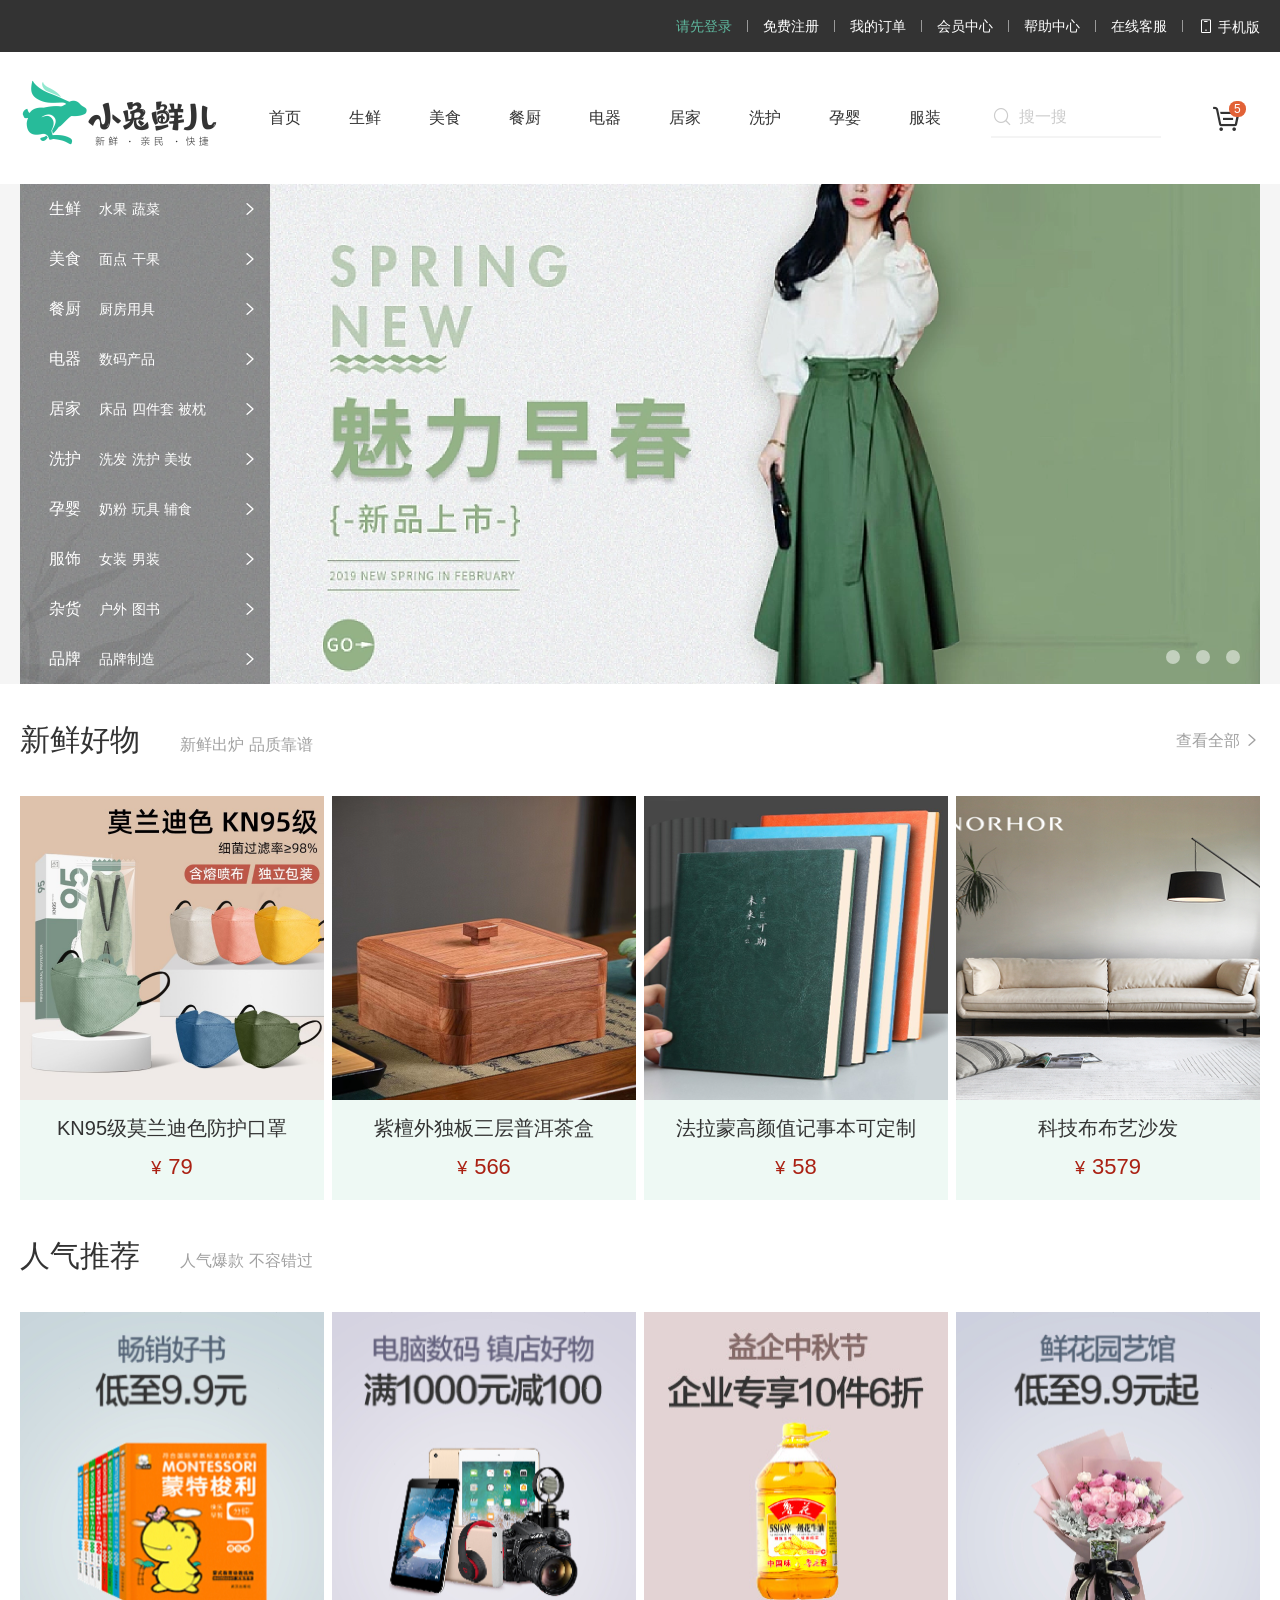
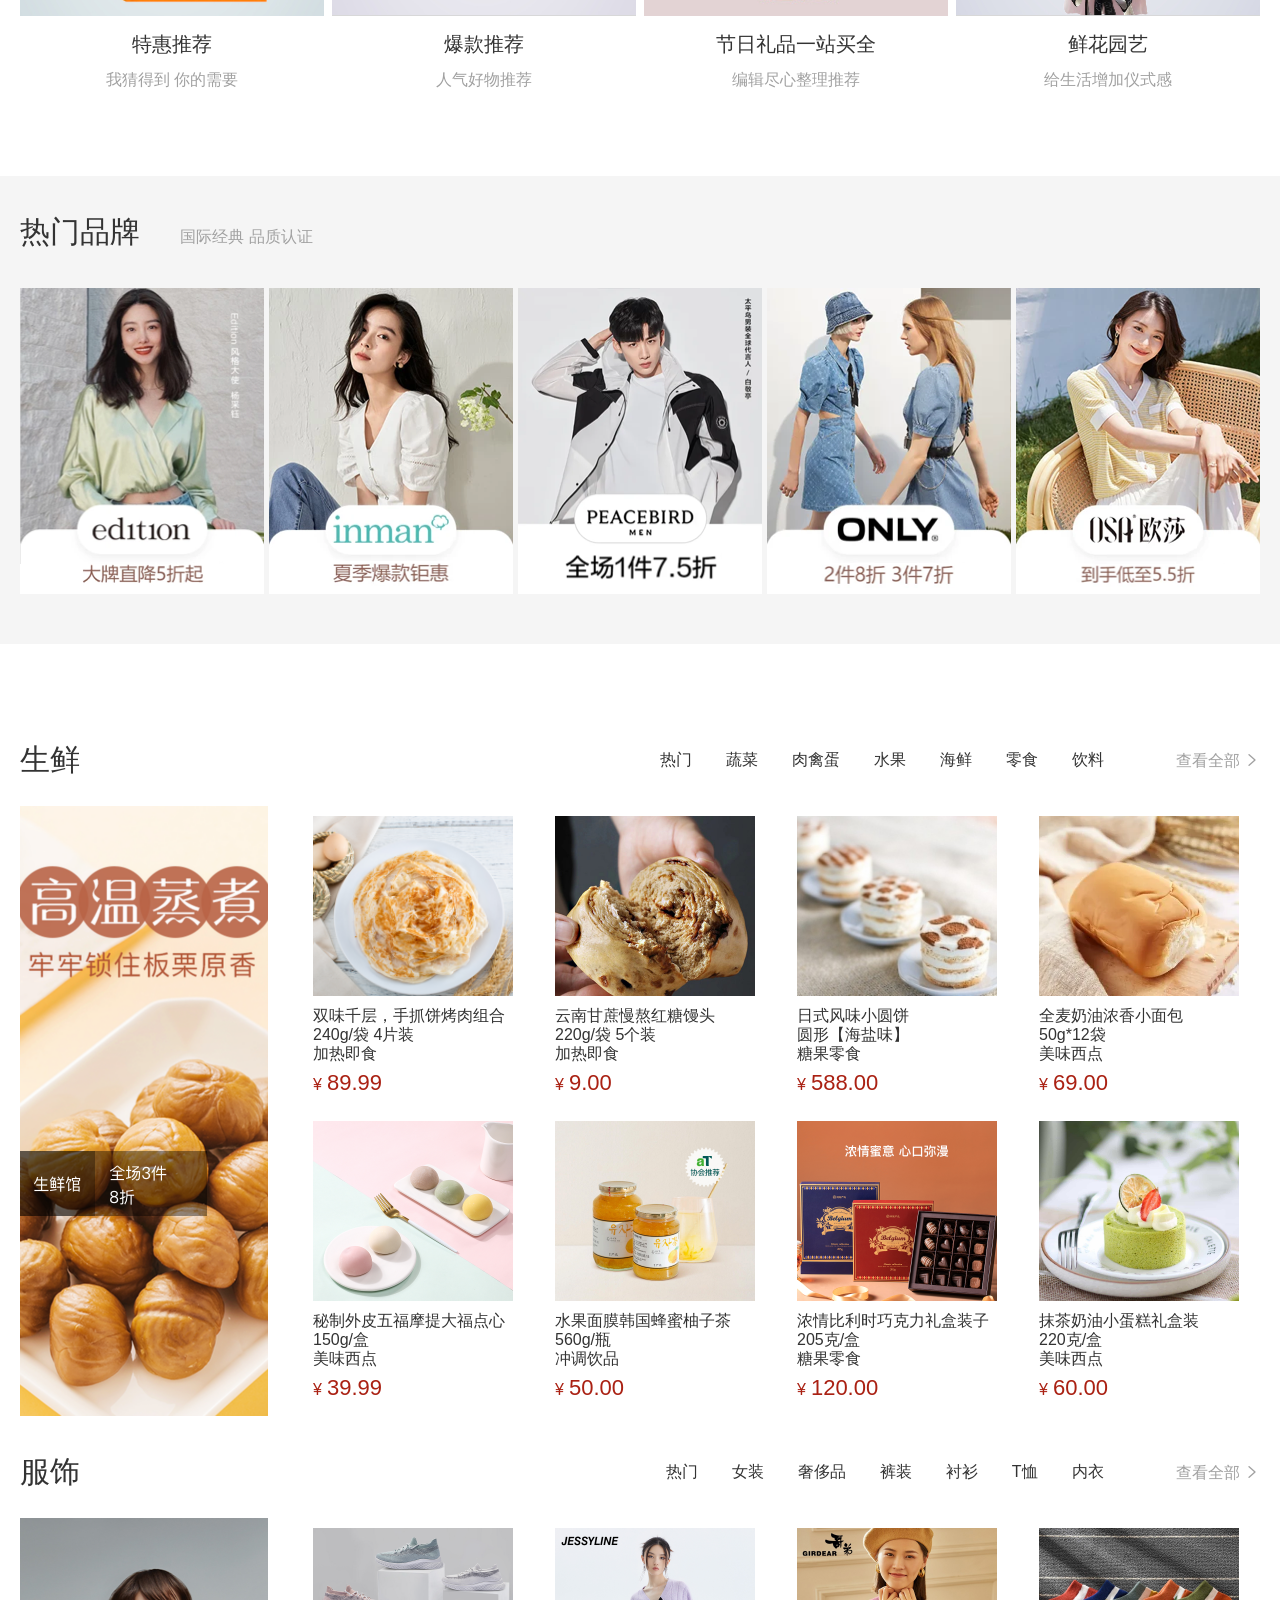
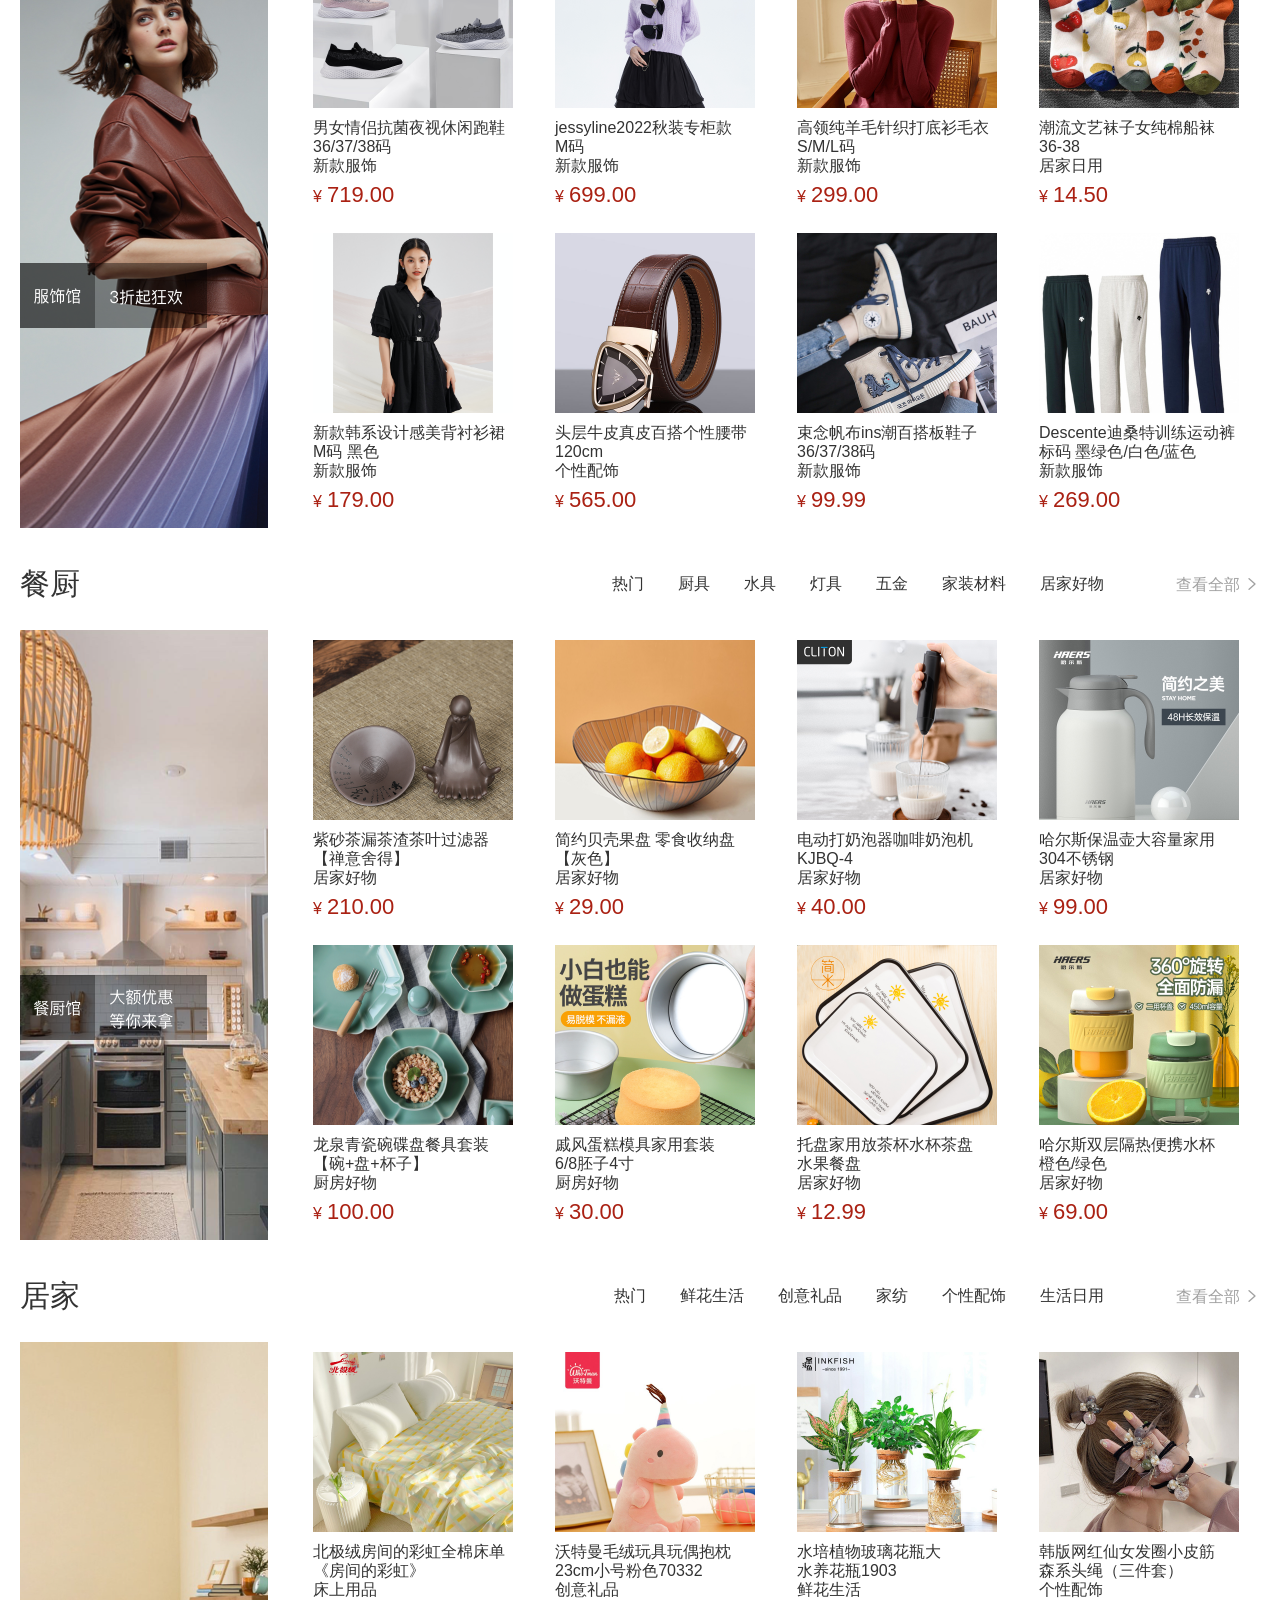
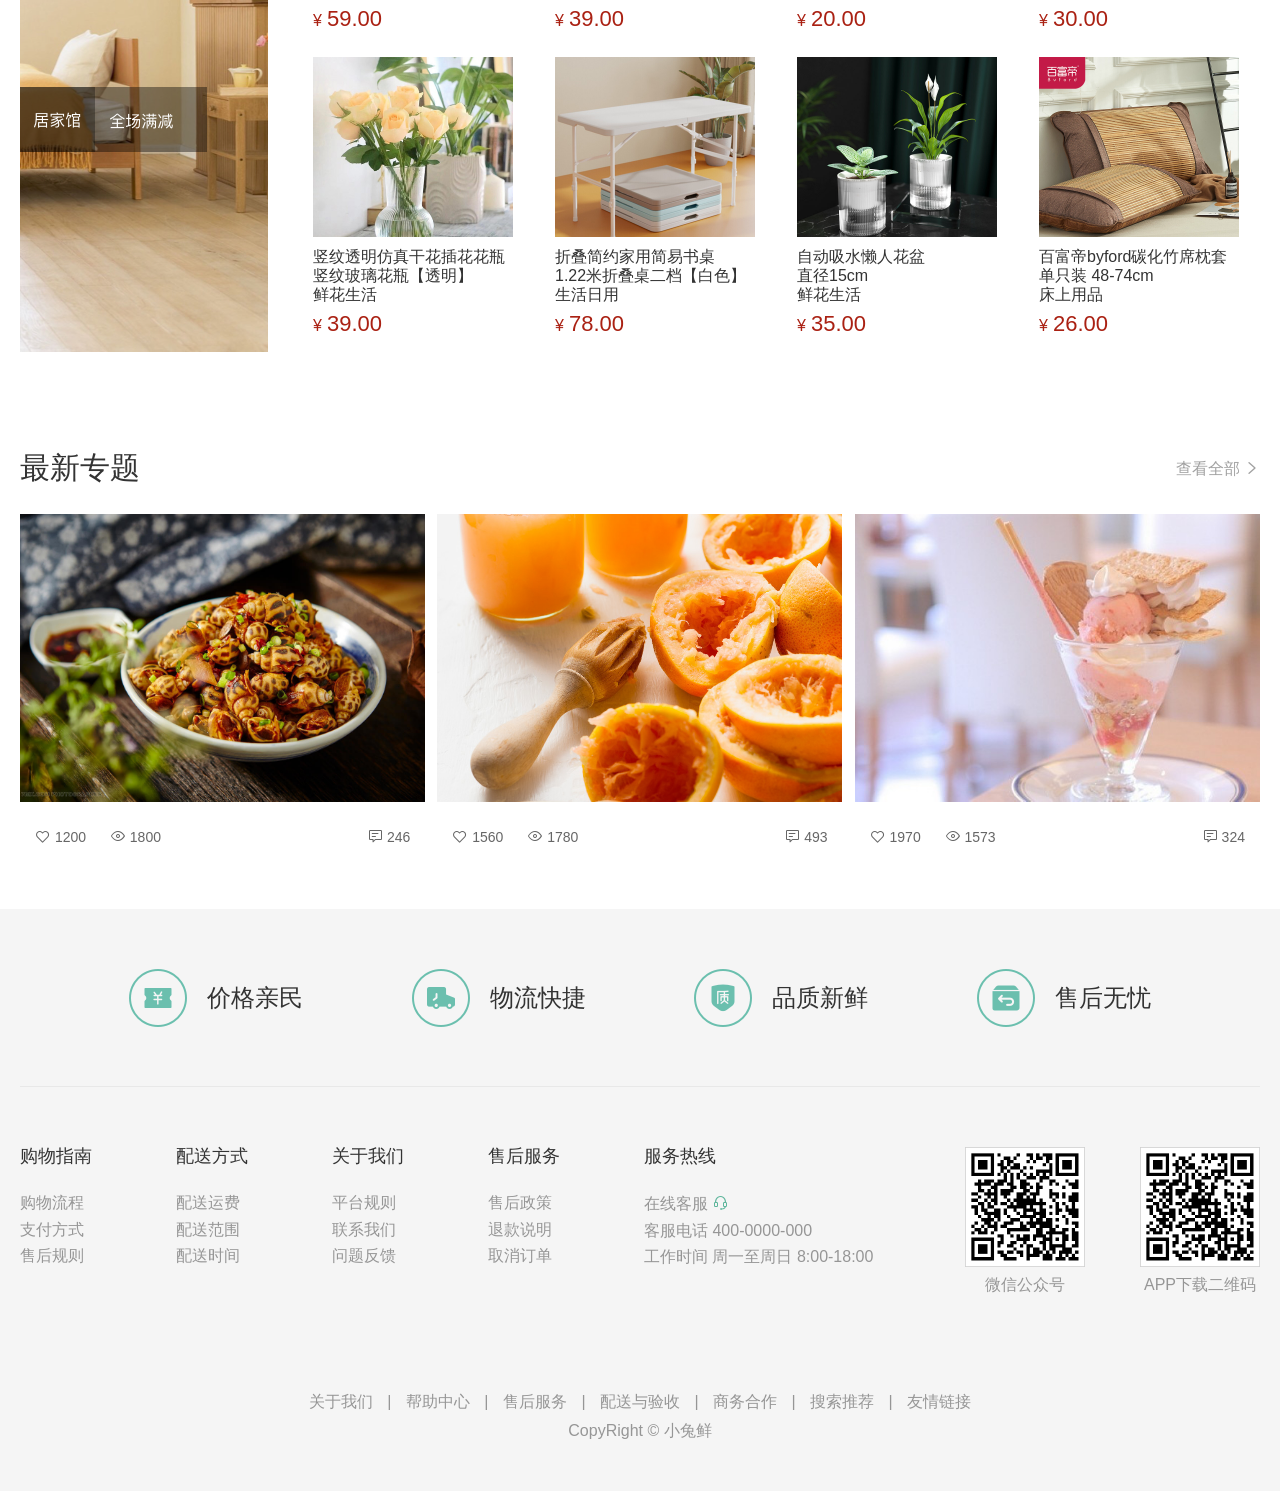
<file: index.html>
<!DOCTYPE html>
<html lang="en">

<head>
  <meta charset="UTF-8">
  <meta name="viewport" content="width=device-width, initial-scale=1.0">
  <title>小兔鲜首页</title>
  <link rel="icon" href="favicon.ico">
  <link rel="stylesheet" href="iconfont/iconfont.css">
  <link rel="stylesheet" href="css/base.css">
  <link rel="stylesheet" href="css/common1.css">
  <link rel="stylesheet" href="css/index1.css">
</head>

<body>
  <!-- 网页的头部 -->
  <!-- 导航栏 -->
  <div class="shortcut">
    <div class="w">
      <ul>
        <li><a href="">请先登录</a></li>
        <li class="line"></li>
        <li><a href="">免费注册</a></li>
        <li class="line"></li>
        <li><a href="">我的订单</a></li>
        <li class="line"></li>
        <li><a href="">会员中心</a></li>
        <li class="line"></li>
        <li><a href="">帮助中心</a></li>
        <li class="line"></li>
        <li><a href="">在线客服</a></li>
        <li class="line"></li>
        <li><a href=""> <i class="iconfont icon-mobile-phone"></i>手机版</a></li>
      </ul>
    </div>
  </div>
  <!-- 头部 -->
  <header class="header w">
    <div class="logo">
      <h1>
        <a href="index1.html" title="小兔鲜儿">小兔鲜儿</a>
      </h1>
    </div>
    <div class="nav">
      <ul>
        <li><a href="">首页</a></li>
        <li><a href="">生鲜</a></li>
        <li><a href="">美食</a></li>
        <li><a href="">餐厨</a></li>
        <li><a href="">电器</a></li>
        <li><a href="">居家</a></li>
        <li><a href="">洗护</a></li>
        <li><a href="">孕婴</a></li>
        <li><a href="">服装</a></li>
      </ul>
    </div>
    <div class="search">
      <i class="iconfont icon-search"></i>
      <input type="text" placeholder="搜一搜">
    </div>
    <div class="cart">
      <span>5</span>
      <i class="iconfont icon-cart-full"></i>
    </div>
  </header>
  <!-- 主体内容 -->
  <div class="entry">
    <div class="w">
      <div class="category">
        <ul>
          <li>
            <p><a href="">生鲜</a>
              <a href="">水果</a>
              <a href="">蔬菜</a>
            </p>
            <i class="iconfont icon-arrow-right-bold"></i>
          </li>
          <li>
            <p><a href="">美食</a>
              <a href="">面点</a>
              <a href="">干果</a>
            </p>
            <i class="iconfont icon-arrow-right-bold"></i>
          </li>
          <li>
            <p><a href="">餐厨</a>
              <a href="">厨房用具</a>
            </p>
            <i class="iconfont icon-arrow-right-bold"></i>
          </li>
          <li>
            <p><a href="">电器</a>
              <a href="">数码产品</a>
            </p>
            <i class="iconfont icon-arrow-right-bold"></i>
          </li>
          <li>
            <p><a href="">居家</a>
              <a href="">床品</a>
              <a href="">四件套</a>
              <a href="">被枕</a>
            </p>
            <i class="iconfont icon-arrow-right-bold"></i>
          </li>
          <li>
            <p><a href="">洗护</a>
              <a href="">洗发</a>
              <a href="">洗护</a>
              <a href="">美妆</a>
            </p>
            <i class="iconfont icon-arrow-right-bold"></i>
          </li>
          <li>
            <p><a href="">孕婴</a>
              <a href="">奶粉</a>
              <a href="">玩具</a>
              <a href="">辅食</a>
            </p>
            <i class="iconfont icon-arrow-right-bold"></i>
          </li>
          <li>
            <p><a href="">服饰</a>
              <a href="">女装</a>
              <a href="">男装</a>
            </p>
            <i class="iconfont icon-arrow-right-bold"></i>
          </li>
          <li>
            <p><a href="">杂货</a>
              <a href="">户外</a>
              <a href="">图书</a>
            </p>
            <i class="iconfont icon-arrow-right-bold"></i>
          </li>
          <li>
            <p><a href="">品牌</a>
              <a href="">品牌制造</a>
            </p>
            <i class="iconfont icon-arrow-right-bold"></i>
          </li>
        </ul>
      </div>
      <div class="banner">
        <ul>
          <li>
            <img src="uploads/banner1.png" alt="">
          </li>
        </ul>
        <ul class="circle">
          <li></li>
          <li></li>
          <li></li>
        </ul>
      </div>
    </div>
  </div>
  <!-- 新鲜好物 -->
  <div class="w">
    <div class="box-hd">
      <h2>新鲜好物
        <small>新鲜出炉 品质靠谱</small>
      </h2>
      <a href="">查看全部 <i class="iconfont icon-arrow-right-bold"></i></a>
    </div>
    <div class="box-bd">
      <ul>
        <li>
          <a href="">
            <img src="uploads/goods1.png" alt="">
            <h3>KN95级莫兰迪色防护口罩</h3>
            <p><small>¥</small>79</p>
          </a>
        </li>
        <li>
          <a href="">
            <img src="uploads/goods2.png" alt="">
            <h3>紫檀外独板三层普洱茶盒</h3>
            <p><small>¥</small>566</p>
          </a>
        </li>
        <li>
          <a href="">
            <img src="uploads/goods3.png" alt="">
            <h3>法拉蒙高颜值记事本可定制</h3>
            <p><small>¥</small>58</p>
          </a>
        </li>
        <li>
          <a href="">
            <img src="uploads/goods4.png" alt="">
            <h3>科技布布艺沙发</h3>
            <p><small>¥</small>3579</p>
          </a>
        </li>
      </ul>
    </div>
    <!-- 人气推荐 -->
    <div class="box-hd">
      <h2>人气推荐
        <small>人气爆款 不容错过</small>
      </h2>
    </div>
    <div class="box-bd1">
      <ul>
        <li>
          <a href="">
            <img src="uploads/recommend1.png" alt="">
            <h3>特惠推荐</h3>
            <p>我猜得到 你的需要</p>
          </a>
        </li>
        <li>
          <a href="">
            <img src="uploads/recommend2.png" alt="">
            <h3>爆款推荐</h3>
            <p>人气好物推荐</p>
          </a>
        </li>
        <li>
          <a href="">
            <img src="uploads/recommend3.png" alt="">
            <h3>节日礼品一站买全</h3>
            <p>编辑尽心整理推荐</p>
          </a>
        </li>
        <li>
          <a href="">
            <img src="uploads/recommend4.png" alt="">
            <h3>鲜花园艺</h3>
            <p>给生活增加仪式感</p>
          </a>
        </li>
      </ul>
    </div>
  </div>
  <!-- 热门品牌 -->
  <div class="box-remeng">
    <div class="w">
      <div class="box-hd">
        <h2>热门品牌
          <small>国际经典 品质认证</small>
        </h2>
      </div>
      <div class="box-bd2">
        <ul>
          <li>
            <a href="">
              <img src="uploads/hot1.png" alt="">
            </a>
          </li>
          <li>
            <a href="">
              <img src="uploads/hot2.png" alt="">
            </a>
          </li>
          <li>
            <a href="">
              <img src="uploads/hot3.png" alt="">
            </a>
          </li>
          <li>
            <a href="">
              <img src="uploads/hot4.png" alt="">
            </a>
          </li>
          <li>
            <a href="">
              <img src="uploads/hot5.png" alt="">
            </a>
          </li>
        </ul>
      </div>
    </div>
  </div>
  <!-- 生鲜 -->
  <div class="w">
    <div class="head">
      <h2>生鲜</h2>
      <div class="head-right">
        <ul>
          <li><a href="">热门</a></li>
          <li><a href="">蔬菜</a></li>
          <li><a href="">肉禽蛋</a></li>
          <li><a href="">水果</a></li>
          <li><a href="">海鲜</a></li>
          <li><a href="">零食</a></li>
          <li><a href="">饮料</a></li>
        </ul>
        <a href="">查看全部 <i class="iconfont icon-arrow-right-bold"></i></a>
      </div>
    </div>
    <div class="body">
      <a href="" class="body-r"><img src="uploads/fresh_left.png" alt=""></a>
      <ul class="body-l">
        <Li>
          <a href="">
            <img src="uploads/fresh1.png" alt="">
            <h3>双味千层，手抓饼烤肉组合</h3>
            <p>240g/袋 4片装</p>
            <p>加热即食</p>
            <p class="price"><small>¥</small>89.99</p>
          </a>
        </Li>
        <Li>
          <a href="">
            <img src="uploads/fresh2.png" alt="">
            <h3>云南甘蔗慢熬红糖馒头 </h3>
            <p>220g/袋 5个装</p>
            <p>加热即食</p>
            <p class="price"><small>¥</small>9.00</p>
          </a>
        </Li>
        <Li>
          <a href="">
            <img src="uploads/fresh3.png" alt="">
            <h3>日式风味小圆饼</h3>
            <p>圆形【海盐味】</p>
            <p>糖果零食</p>
            <p class="price"><small>¥</small>588.00</p>
          </a>
        </Li>
        <Li>
          <a href="">
            <img src="uploads/fresh4.png" alt="">
            <h3>全麦奶油浓香小面包</h3>
            <p>50g*12袋</p>
            <p>美味西点</p>
            <p class="price"><small>¥</small>69.00</p>
          </a>
        </Li>
        <Li>
          <a href="">
            <img src="uploads/fresh5.png" alt="">
            <h3>秘制外皮五福摩提大福点心</h3>
            <p>150g/盒</p>
            <p>美味西点</p>
            <p class="price"><small>¥</small>39.99</p>
          </a>
        </Li>
        <Li>
          <a href="">
            <img src="uploads/fresh6.png" alt="">
            <h3>水果面膜韩国蜂蜜柚子茶</h3>
            <p>560g/瓶</p>
            <p>冲调饮品</p>
            <p class="price"><small>¥</small>50.00</p>
          </a>
        </Li>
        <Li>
          <a href="">
            <img src="uploads/fresh7.png" alt="">
            <h3>浓情比利时巧克力礼盒装子</h3>
            <p>205克/盒</p>
            <p>糖果零食</p>
            <p class="price"><small>¥</small>120.00</p>
          </a>
        </Li>
        <Li>
          <a href="">
            <img src="uploads/fresh8.png" alt="">
            <h3>抹茶奶油小蛋糕礼盒装</h3>
            <p>220克/盒</p>
            <p>美味西点</p>
            <p class="price"><small>¥</small>60.00</p>
          </a>
        </Li>
      </ul>
    </div>
  </div>
  <!-- 服饰 -->
  <div class="w">
    <div class="head">
      <h2>服饰</h2>
      <div class="head-right">
        <ul>
          <li><a href="">热门</a></li>
          <li><a href="">女装</a></li>
          <li><a href="">奢侈品</a></li>
          <li><a href="">裤装</a></li>
          <li><a href="">衬衫</a></li>
          <li><a href="">T恤</a></li>
          <li><a href="">内衣</a></li>
        </ul>
        <a href="">查看全部 <i class="iconfont icon-arrow-right-bold"></i></a>
      </div>
    </div>
    <div class="body">
      <a href="" class="body-r"><img src="uploads/colthes_left.png" alt=""></a>
      <ul class="body-l">
        <Li>
          <a href="">
            <img src="uploads/clothes1.png" alt="">
            <h3>男女情侣抗菌夜视休闲跑鞋</h3>
            <p>36/37/38码</p>
            <p>新款服饰</p>
            <p class="price"><small>¥</small>719.00</p>
          </a>
        </Li>
        <Li>
          <a href="">
            <img src="uploads/clothes2.png" alt="">
            <h3>jessyline2022秋装专柜款 </h3>
            <p>M码</p>
            <p>新款服饰</p>
            <p class="price"><small>¥</small>699.00</p>
          </a>
        </Li>
        <Li>
          <a href="">
            <img src="uploads/clothes3.png" alt="">
            <h3>高领纯羊毛针织打底衫毛衣</h3>
            <p>S/M/L码</p>
            <p>新款服饰</p>
            <p class="price"><small>¥</small>299.00</p>
          </a>
        </Li>
        <Li>
          <a href="">
            <img src="uploads/clothes4.png" alt="">
            <h3>潮流文艺袜子女纯棉船袜</h3>
            <p>36-38</p>
            <p>居家日用</p>
            <p class="price"><small>¥</small>14.50</p>
          </a>
        </Li>
        <Li>
          <a href="">
            <img src="uploads/clothes5.png" alt="">
            <h3>新款韩系设计感美背衬衫裙</h3>
            <p>M码 黑色</p>
            <p>新款服饰</p>
            <p class="price"><small>¥</small>179.00</p>
          </a>
        </Li>
        <Li>
          <a href="">
            <img src="uploads/clothes6.png" alt="">
            <h3>头层牛皮真皮百搭个性腰带</h3>
            <p>120cm</p>
            <p>个性配饰</p>
            <p class="price"><small>¥</small>565.00</p>
          </a>
        </Li>
        <Li>
          <a href="">
            <img src="uploads/clothes7.png" alt="">
            <h3>束念帆布ins潮百搭板鞋子</h3>
            <p>36/37/38码</p>
            <p>新款服饰</p>
            <p class="price"><small>¥</small>99.99</p>
          </a>
        </Li>
        <Li>
          <a href="">
            <img src="uploads/clothes8.png" alt="">
            <h3>Descente迪桑特训练运动裤</h3>
            <p>标码 墨绿色/白色/蓝色</p>
            <p>新款服饰</p>
            <p class="price"><small>¥</small>269.00</p>
          </a>
        </Li>
      </ul>
    </div>
  </div>
  <!-- 餐厨 -->
  <div class="w">
    <div class="head">
      <h2>餐厨</h2>
      <div class="head-right">
        <ul>
          <li><a href="">热门</a></li>
          <li><a href="">厨具</a></li>
          <li><a href="">水具</a></li>
          <li><a href="">灯具</a></li>
          <li><a href="">五金</a></li>
          <li><a href="">家装材料</a></li>
          <li><a href="">居家好物</a></li>
        </ul>
        <a href="">查看全部 <i class="iconfont icon-arrow-right-bold"></i></a>
      </div>
    </div>
    <div class="body">
      <a href="" class="body-r"><img src="uploads/kitchen_left.png" alt=""></a>
      <ul class="body-l">
        <Li>
          <a href="">
            <img src="uploads/kitchen1.png" alt="">
            <h3>紫砂茶漏茶渣茶叶过滤器</h3>
            <p>【禅意舍得】</p>
            <p>居家好物</p>
            <p class="price"><small>¥</small>210.00</p>
          </a>
        </Li>
        <Li>
          <a href="">
            <img src="uploads/kitchen2.png" alt="">
            <h3>简约贝壳果盘 零食收纳盘 </h3>
            <p>【灰色】</p>
            <p>居家好物</p>
            <p class="price"><small>¥</small>29.00</p>
          </a>
        </Li>
        <Li>
          <a href="">
            <img src="uploads/kitchen3.png" alt="">
            <h3>电动打奶泡器咖啡奶泡机</h3>
            <p>KJBQ-4</p>
            <p>居家好物</p>
            <p class="price"><small>¥</small>40.00</p>
          </a>
        </Li>
        <Li>
          <a href="">
            <img src="uploads/kitchen4.png" alt="">
            <h3>哈尔斯保温壶大容量家用</h3>
            <p>304不锈钢</p>
            <p>居家好物</p>
            <p class="price"><small>¥</small>99.00</p>
          </a>
        </Li>
        <Li>
          <a href="">
            <img src="uploads/kitchen5.png" alt="">
            <h3>龙泉青瓷碗碟盘餐具套装</h3>
            <p>【碗+盘+杯子】</p>
            <p>厨房好物</p>
            <p class="price"><small>¥</small>100.00</p>
          </a>
        </Li>
        <Li>
          <a href="">
            <img src="uploads/kitchen6.png" alt="">
            <h3>戚风蛋糕模具家用套装</h3>
            <p>6/8胚子4寸</p>
            <p>厨房好物</p>
            <p class="price"><small>¥</small>30.00</p>
          </a>
        </Li>
        <Li>
          <a href="">
            <img src="uploads/kitchen7.png" alt="">
            <h3>托盘家用放茶杯水杯茶盘</h3>
            <p>水果餐盘</p>
            <p>居家好物</p>
            <p class="price"><small>¥</small>12.99</p>
          </a>
        </Li>
        <Li>
          <a href="">
            <img src="uploads/kitchen8.png" alt="">
            <h3>哈尔斯双层隔热便携水杯</h3>
            <p>橙色/绿色</p>
            <p>居家好物</p>
            <p class="price"><small>¥</small>69.00</p>
          </a>
        </Li>
      </ul>
    </div>
  </div>
  <!-- 居家 -->
  <div class="w">
    <div class="head">
      <h2>居家</h2>
      <div class="head-right">
        <ul>
          <li><a href="">热门</a></li>
          <li><a href="">鲜花生活</a></li>
          <li><a href="">创意礼品</a></li>
          <li><a href="">家纺</a></li>
          <li><a href="">个性配饰</a></li>
          <li><a href="">生活日用</a></li>

        </ul>
        <a href="">查看全部 <i class="iconfont icon-arrow-right-bold"></i></a>
      </div>
    </div>
    <div class="body">
      <a href="" class="body-r"><img src="uploads/home_left.png" alt=""></a>
      <ul class="body-l">
        <Li>
          <a href="">
            <img src="uploads/home1.png" alt="">
            <h3>北极绒房间的彩虹全棉床单</h3>
            <p>《房间的彩虹》</p>
            <p>床上用品</p>
            <p class="price"><small>¥</small>59.00</p>
          </a>
        </Li>
        <Li>
          <a href="">
            <img src="uploads/home2.png" alt="">
            <h3>沃特曼毛绒玩具玩偶抱枕</h3>
            <p>23cm小号粉色70332</p>
            <p>创意礼品</p>
            <p class="price"><small>¥</small>39.00</p>
          </a>
        </Li>
        <Li>
          <a href="">
            <img src="uploads/home3.png" alt="">
            <h3>水培植物玻璃花瓶大</h3>
            <p>水养花瓶1903</p>
            <p>鲜花生活</p>
            <p class="price"><small>¥</small>20.00</p>
          </a>
        </Li>
        <Li>
          <a href="">
            <img src="uploads/home4.png" alt="">
            <h3>韩版网红仙女发圈小皮筋</h3>
            <p>森系头绳（三件套）</p>
            <p>个性配饰</p>
            <p class="price"><small>¥</small>30.00</p>
          </a>
        </Li>
        <Li>
          <a href="">
            <img src="uploads/home5.png" alt="">
            <h3>竖纹透明仿真干花插花花瓶</h3>
            <p>竖纹玻璃花瓶【透明】</p>
            <p>鲜花生活</p>
            <p class="price"><small>¥</small>39.00</p>
          </a>
        </Li>
        <Li>
          <a href="">
            <img src="uploads/home6.png" alt="">
            <h3>折叠简约家用简易书桌 </h3>
            <p>1.22米折叠桌二档【白色】</p>
            <p>生活日用</p>
            <p class="price"><small>¥</small>78.00</p>
          </a>
        </Li>
        <Li>
          <a href="">
            <img src="uploads/home7.png" alt="">
            <h3>自动吸水懒人花盆 </h3>
            <p>直径15cm</p>
            <p>鲜花生活</p>
            <p class="price"><small>¥</small>35.00</p>
          </a>
        </Li>
        <Li>
          <a href="">
            <img src="uploads/home8.png" alt="">
            <h3>百富帝byford碳化竹席枕套</h3>
            <p>单只装 48-74cm</p>
            <p>床上用品</p>
            <p class="price"><small>¥</small>26.00</p>
          </a>
        </Li>
      </ul>
    </div>
  </div>
  <!-- 最新专题 -->
  <div class="w latest">
    <div class="head">
      <h2>最新专题</h2>
      <div class="head-right">
        <a href="">查看全部 <i class="iconfont icon-arrow-right-bold"></i></a>
      </div>
    </div>
    <div class="new">
      <ul>
        <li>
          <div class="img">
            <img src="uploads/topic1.png" alt="">
          </div>
          <div class="con">
            <p>
              <span class="like">
                <i class="iconfont icon-fabulous"></i> 1200</span>
              <span>
                <i class="iconfont icon-browse"></i> 1800</span>
              </span>
            </p>
            <p>
              <i class="iconfont icon-comment"></i> 246
            </p>
          </div>
        </li>
        <li>
          <div class="img">
            <img src="uploads/topic2.png" alt="">
          </div>
          <div class="con">
            <p>
              <span class="like">
                <i class="iconfont icon-fabulous"></i> 1560</span>
              <span>
                <i class="iconfont icon-browse"></i> 1780</span>
              </span>
            </p>
            <p>
              <i class="iconfont icon-comment"></i> 493
            </p>
          </div>
        </li>
        <li>
          <div class="img">
            <img src="uploads/topic3.png" alt="">
          </div>
          <div class="con">
            <p>
              <span class="like">
                <i class="iconfont icon-fabulous"></i> 1970</span>
              <span>
                <i class="iconfont icon-browse"></i> 1573</span>
              </span>
            </p>
            <p>
              <i class="iconfont icon-comment"></i> 324
            </p>
          </div>
        </li>
      </ul>
    </div>
  </div>





  <!-- 网页的底部 -->
  <footer class="footer">
    <div class="w">
      <div class="slogan">
        <ul>
          <li>
            <h5></h5>
            <p>价格亲民</p>
          </li>
          <li>
            <h5 class="two"></h5>
            <p>物流快捷</p>
          </li>
          <li>
            <h5 class="three"></h5>
            <p>品质新鲜</p>
          </li>
          <li>
            <h5 class="four"></h5>
            <p>售后无忧</p>
          </li>
        </ul>
      </div>
      <div class="service">
        <div class="service-left">
          <dl>
            <dt>购物指南</dt>
            <dd><a href="">购物流程</a></dd>
            <dd><a href="">支付方式</a></dd>
            <dd><a href="">售后规则</a></dd>
          </dl>
          <dl>
            <dt>配送方式</dt>
            <dd><a href="">配送运费</a></dd>
            <dd><a href="">配送范围</a></dd>
            <dd><a href="">配送时间</a></dd>
          </dl>
          <dl>
            <dt>关于我们</dt>
            <dd><a href="">平台规则</a></dd>
            <dd><a href="">联系我们</a></dd>
            <dd><a href="">问题反馈</a></dd>
          </dl>
          <dl>
            <dt>售后服务</dt>
            <dd><a href="">售后政策</a></dd>
            <dd><a href="">退款说明</a></dd>
            <dd><a href="">取消订单</a></dd>
          </dl>
          <dl>
            <dt>服务热线</dt>
            <dd><a href="">在线客服 <i class="iconfont icon-customer-service"></i></a></dd>
            <dd><a href="">客服电话 400-0000-000</a></dd>
            <dd><a href="">工作时间 周一至周日 8:00-18:00</a></dd>
          </dl>
        </div>
        <div class="service-right">
          <ul>
            <li>
              <img src="images/wechat.png" alt="">
              <p>微信公众号</p>
            </li>
            <li>
              <img src="images/app.png" alt="">
              <p>APP下载二维码</p>
            </li>
          </ul>
        </div>
      </div>
      <div class="copyright">
        <p>
          <a href="">关于我们</a> |
          <a href="">帮助中心</a> |
          <a href="">售后服务</a> |
          <a href="">配送与验收</a> |
          <a href="">商务合作</a> |
          <a href="">搜索推荐</a> |
          <a href="">友情链接</a>
        </p>
        <p>CopyRight © 小兔鲜</p>
      </div>
    </div>
  </footer>
</body>

</html>
</file>
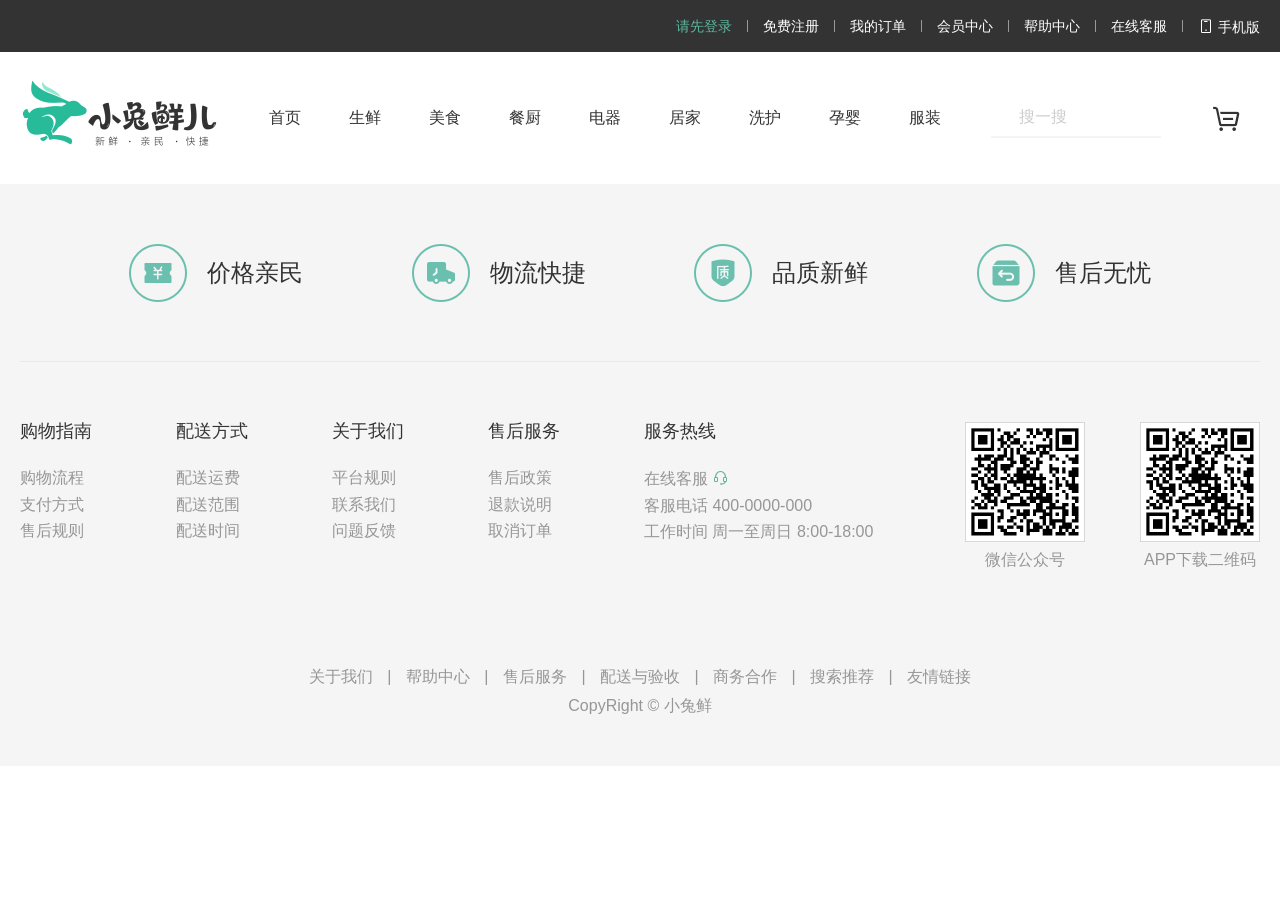
<file: list.html>
<!DOCTYPE html>
<html lang="en">

<head>
  <meta charset="UTF-8">
  <meta name="viewport" content="width=device-width, initial-scale=1.0">
  <title>小兔鲜列表页</title>
  <link rel="icon" href="favicon.ico">
  <link rel="stylesheet" href="iconfont/iconfont.css">
  <link rel="stylesheet" href="css/base.css">
  <link rel="stylesheet" href="css/common1.css">
  <link rel="stylesheet" href="css/index1.css">
</head>

<body>
  <!-- 网页的头部 -->
  <!-- 导航栏 -->
  <div class="shortcut">
    <div class="w">
      <ul>
        <li><a href="">请先登录</a></li>
        <li class="line"></li>
        <li><a href="">免费注册</a></li>
        <li class="line"></li>
        <li><a href="">我的订单</a></li>
        <li class="line"></li>
        <li><a href="">会员中心</a></li>
        <li class="line"></li>
        <li><a href="">帮助中心</a></li>
        <li class="line"></li>
        <li><a href="">在线客服</a></li>
        <li class="line"></li>
        <li><a href=""> <i class="iconfont icon-mobile-phone"></i>手机版</a></li>
      </ul>
    </div>
  </div>
  <!-- 头部 -->
  <header class="header w">
    <div class="logo">
      <h1>
        <a href="index1.html" title="小兔鲜儿">小兔鲜儿</a>
      </h1>
    </div>
    <div class="nav">
      <ul>
        <li><a href="">首页</a></li>
        <li><a href="">生鲜</a></li>
        <li><a href="">美食</a></li>
        <li><a href="">餐厨</a></li>
        <li><a href="">电器</a></li>
        <li><a href="">居家</a></li>
        <li><a href="">洗护</a></li>
        <li><a href="">孕婴</a></li>
        <li><a href="">服装</a></li>
      </ul>
    </div>
    <div class="search">
      <input type="text" placeholder="搜一搜">
    </div>
    <div class="cart">
      <i class="iconfont icon-cart-full"></i>
    </div>
  </header>
  <!-- 主体内容 -->







  <!-- 网页的底部 -->
  <footer class="footer">
    <div class="w">
      <div class="slogan">
        <ul>
          <li>
            <h5></h5>
            <p>价格亲民</p>
          </li>
          <li>
            <h5 class="two"></h5>
            <p>物流快捷</p>
          </li>
          <li>
            <h5 class="three"></h5>
            <p>品质新鲜</p>
          </li>
          <li>
            <h5 class="four"></h5>
            <p>售后无忧</p>
          </li>
        </ul>
      </div>
      <div class="service">
        <div class="service-left">
          <dl>
            <dt>购物指南</dt>
            <dd><a href="">购物流程</a></dd>
            <dd><a href="">支付方式</a></dd>
            <dd><a href="">售后规则</a></dd>
          </dl>
          <dl>
            <dt>配送方式</dt>
            <dd><a href="">配送运费</a></dd>
            <dd><a href="">配送范围</a></dd>
            <dd><a href="">配送时间</a></dd>
          </dl>
          <dl>
            <dt>关于我们</dt>
            <dd><a href="">平台规则</a></dd>
            <dd><a href="">联系我们</a></dd>
            <dd><a href="">问题反馈</a></dd>
          </dl>
          <dl>
            <dt>售后服务</dt>
            <dd><a href="">售后政策</a></dd>
            <dd><a href="">退款说明</a></dd>
            <dd><a href="">取消订单</a></dd>
          </dl>
          <dl>
            <dt>服务热线</dt>
            <dd><a href="">在线客服 <i class="iconfont icon-customer-service"></i></a></dd>
            <dd><a href="">客服电话 400-0000-000</a></dd>
            <dd><a href="">工作时间 周一至周日 8:00-18:00</a></dd>
          </dl>
        </div>
        <div class="service-right">
          <ul>
            <li>
              <img src="images/wechat.png" alt="">
              <p>微信公众号</p>
            </li>
            <li>
              <img src="images/app.png" alt="">
              <p>APP下载二维码</p>
            </li>
          </ul>
        </div>
      </div>
      <div class="copyright">
        <p>
          <a href="">关于我们</a> |
          <a href="">帮助中心</a> |
          <a href="">售后服务</a> |
          <a href="">配送与验收</a> |
          <a href="">商务合作</a> |
          <a href="">搜索推荐</a> |
          <a href="">友情链接</a>
        </p>
        <p>CopyRight © 小兔鲜</p>
      </div>
    </div>
  </footer>
</body>

</html>
</file>
<file: iconfont/iconfont.css>
@font-face {
  font-family: "iconfont"; /* Project id 3703850 */
  src: url('iconfont.woff2?t=1665647794908') format('woff2'),
       url('iconfont.woff?t=1665647794908') format('woff'),
       url('iconfont.ttf?t=1665647794908') format('truetype');
}

.iconfont {
  font-family: "iconfont" !important;
  font-size: 16px;
  font-style: normal;
  -webkit-font-smoothing: antialiased;
  -moz-osx-font-smoothing: grayscale;
}

.icon-favorites-fill:before {
  content: "\e721";
}

.icon-cart-full:before {
  content: "\e746";
}

.icon-browse:before {
  content: "\e666";
}

.icon-comment:before {
  content: "\e668";
}

.icon-customer-service:before {
  content: "\e66a";
}

.icon-fabulous:before {
  content: "\e66f";
}

.icon-mobile-phone:before {
  content: "\e678";
}

.icon-search:before {
  content: "\e67d";
}

.icon-arrow-left-bold:before {
  content: "\e685";
}

.icon-arrow-right-bold:before {
  content: "\e687";
}
</file>
<file: css/base.css>
/* 去除常见标签默认的 margin 和 padding */
* {
  margin: 0;
  padding: 0;
  box-sizing: border-box;
}

/* 设置网页统一的字体大小、行高、字体系列相关属性 */
body {
  font: 16px/1 "Microsoft Yahei",
    "Hiragino Sans GB", "Heiti SC", "WenQuanYi Micro Hei", sans-serif;
  color: #333;
}

/* 去除列表默认样式 */
ul,
ol {
  list-style: none;
}

/* 去除默认的倾斜效果 */
em,
i {
  font-style: normal;
}

/* 去除a标签默认下划线，并设置默认文字颜色 */
a {
  text-decoration: none;
  color: #333;
}

/* 设置img的垂直对齐方式为居中对齐，去除img默认下间隙 */
img {
  vertical-align: middle;
}

/* 去除input默认样式 */
input {
  border: none;
  outline: none;
  color: #333;
}

h1,
h2,
h3,
h4,
h5,
h6 {
  font-weight: 400;
}
</file>
<file: css/common1.css>
.w {
  width: 1240px;
  margin: 0 auto;
}

/* 网页的头部 */
/* 导航栏 */
.shortcut {
  height: 52px;
  background-color: #333;
}

.shortcut ul {
  display: flex;
  justify-content: flex-end;
  align-items: center;
  height: 52px;

}

.shortcut li a {
  color: #fff;
  font-size: 14px;
}

.shortcut li a:hover {
  color: #5EB69C;
}

.shortcut .line {
  width: 1px;
  height: 12px;
  background-color: #999;
  margin: 0 15px;
}

.shortcut li a i {
  margin-right: 4px;
  font-size: 16px;
}

.shortcut li:first-child a {
  color: #5EB69C;
}

/* 头部 */
.header {
  display: flex;
  justify-content: space-between;
  align-items: center;
  height: 132px;
}

.header .logo {
  height: 88px;
  width: 200px;
}

.header .logo h1 {
  width: 100%;
  height: 100%;
}

.header .logo h1 a {
  display: block;
  width: 100%;
  height: 100%;
  background: url(../images/logo.png) no-repeat;
  text-indent: -9999px;
  /* 文字缩进 */
  overflow: hidden;
}

.header .nav ul {
  display: flex;
  gap: 48px;
}

.nav a {
  display: block;
  height: 40px;
  line-height: 40px;
}

.nav a:hover {
  color: #5EB69C;
  border-bottom: 2px solid #5EB69C;
}

.search {
  position: relative;
}

.search i {
  position: absolute;
  top: 9px;
  left: 1px;
  color: #ccc;
  font-size: 20px;
}

.search input {
  height: 40px;
  width: 170px;
  border-bottom: 2px solid #F4F4F4;
  padding-left: 28px;
  font-size: 16px;
}

.search input::placeholder {
  color: #ccc;
  font-size: 16px;
}

.cart {
  position: relative;
}

.cart span {
  position: absolute;
  top: 0;
  left: 19px;
  background-color: #E26237;
  color: #fff;
  border-radius: 7.5px;
  font-size: 12px;
  padding: 2px 5px;

}

.cart i {
  font-size: 35px;
  margin-right: 15px;
}

/* 网页的底部 */
.footer {
  height: 581.5px;
  background-color: #F5F5F5;
}

.slogan {
  height: 178px;
  border-bottom: 1px solid #E8E8E8;
}

.slogan ul {
  display: flex;
  justify-content: space-evenly;
  align-items: center;
  height: 178px;
}

.slogan ul li {
  display: flex;
  align-items: center;
}

.slogan ul li h5 {
  width: 58px;
  height: 58px;
  background: url(../images/sprite.png) no-repeat;
}

.slogan ul li p {
  font-size: 24px;
  margin-left: 20px;
}

.slogan ul li .two {
  background-position: 0 -58px;
}

.slogan ul li .three {
  background-position: 0 -116px;
}

.slogan ul li .four {
  background-position: 0 -174px;
}

.service {
  display: flex;
  justify-content: space-between;
  margin-top: 60px;
}

.service-left {
  display: flex;
  gap: 84px;
}

.service-left dl dt {
  font-size: 18px;
  margin-bottom: 30px;
}

.service-left dl dd {
  margin-bottom: 10.5px;
}

.service-left dl a {
  color: #969696;
  margin-bottom: 10.5px;
}

.service-left dl a:hover {
  color: #5EB69C;
}

.service-left dl i {
  color: #5EB69C;
}

.service-right ul {
  display: flex;
  gap: 55px;
}

.service-right li p {
  color: #969696;
  margin-top: 10px;
  text-align: center;
}

.copyright {
  color: #969696;
  margin-top: 100.5px;
  text-align: center;
}

.copyright p {
  margin-bottom: 13px;
}

.copyright a {
  color: #969696;
  margin: 0 10px;
}

.copyright a:hover {
  color: #5EB69C;
}
</file>
<file: css/index1.css>
.entry {

  height: 500px;
  background-color: #F5F5F5;
}

.entry .w {
  position: relative;
  height: 100%;
  /* background: url(uploads/banner1.png) no-repeat; */
}

.category {
  position: absolute;
  z-index: 999;
  top: 0;
  left: 0;
  height: 100%;
  width: 250px;
  background-color: rgba(0, 0, 0, 0.42);
}

.category li {
  height: 50px;
  display: flex;
  align-items: center;
  justify-content: space-between;
  padding: 0 12px 0 29px;
  color: #fff;
}

.category li:hover {
  background-color: #00BE9A;
}

.category li a {
  color: #fff;
  font-size: 14px;
}

.category li a:first-child {
  font-size: 16px;
  margin-right: 14px;
}

.banner {
  position: relative;
}

.circle {
  display: flex;
  position: absolute;
  bottom: 20px;
  right: 20px;
  gap: 16px;

}

.circle li {
  background-color: rgba(255, 255, 255, 0.5);
  border-radius: 50%;
  width: 14px;
  height: 14px;
}

.circle li:hover {
  background-color: #fff;
  box-shadow: 0 0 0 4px rgba(255, 255, 255, 0.5);
}

.box-hd {
  height: 112px;
  display: flex;
  align-items: center;
  justify-content: space-between;
}

.box-hd h2 {
  font-size: 30px;
}

.box-hd h2 small {
  font-size: 16px;
  color: #A1A1A1;
  margin-left: 32px;
}

.box-hd a {
  font-size: 16px;
  color: #A1A1A1;
}

.box-bd ul,
.box-bd1 ul {
  display: flex;
  justify-content: space-between;
}

.box-bd ul li {
  height: 404px;
  width: 304px;
  background-color: #EEF9F4;
  text-align: center;
}

.box-bd1 ul li {
  height: 404px;
  width: 304px;
  background-color: #FFF;
  text-align: center;
}

.box-bd ul li a,
.box-bd1 ul li a {
  display: block;
  height: 100%;
}

.box-bd1 ul li img,
.box-bd ul li img {
  height: 304px;
  width: 304px;
}

.box-bd1 ul li h3,
.box-bd ul li h3 {
  font-size: 20px;
  color: #333;
  margin: 17.5px 0 18px 0;
}

.box-bd ul li p {
  font-size: 22px;
  color: #AA2113;
}

.box-bd1 ul li p {
  font-size: 16px;
  color: #A1A1A1;
}

.box-bd ul li p small {
  font-size: 18px;
  margin-right: 7px;
}

.box-remeng {
  height: 468px;
  background-color: #F5F5F5;
  margin: 60px 0;
}

.box-bd2 ul {
  display: flex;
  justify-content: space-between;
}

.box-bd2 ul li img {
  height: 306px;
  width: 244px;
}

.head {
  height: 102px;
  display: flex;
  align-items: center;
  justify-content: space-between;
  padding-top: 10px;
}

.head h2 {
  font-size: 30px;
}

.head-right {
  display: flex;
  gap: 65px;
}

.head-right ul {
  display: flex;
  gap: 20px;
}

.head-right ul li a {
  font-size: 16px;
  color: #333;
  padding: 1px 7px 1px 7px;
}

.head-right ul li a:hover {
  background-color: #5EB69C;
  color: #fff;
  border-radius: 5px;
}

.head-right a {
  font-size: 16px;
  color: #A1A1A1;
}

.body {
  display: flex;
  justify-content: space-between;
}

.body-r {
  width: 248px;
  height: 610px;
}

.body-r img {
  width: 100%;
  height: 100%;
}

.body-l {
  width: 968px;
  height: 610px;
  display: flex;
  flex-wrap: wrap;
}

.body-l li {
  width: 242px;
  height: 305px;
  padding: 10px 21px 0;
}

.body-l li a {
  display: block;
  height: 100%;
  width: 100%;
  line-height: 19px;
}

.body-l li a img {
  height: 180px;
  width: 200px;
}

.body-l li a h3 {
  font-size: 16px;
  margin-top: 10px;
}

.body-l li a .price {
  font-size: 22px;
  color: #AA2113;
  margin-top: 10px;
}

.body-l li a small {
  font-size: 16px;
  margin-right: 5px;
}

.latest {
  margin-top: 60px;
}

.new {
  margin-bottom: 40px;
}

.new ul {
  display: flex;
  gap: 12px;
}

.new ul li {
  height: 355px;
  flex: 1;
}

.new ul li .img {
  width: 100%;
}

.new ul li .con {
  display: flex;
  justify-content: space-between;
  align-items: center;
  height: 67px;
  padding: 0 15px;
  font-size: 14px;
  color: #666;
}

.con .like {
  margin-right: 20px;
}
</file>
